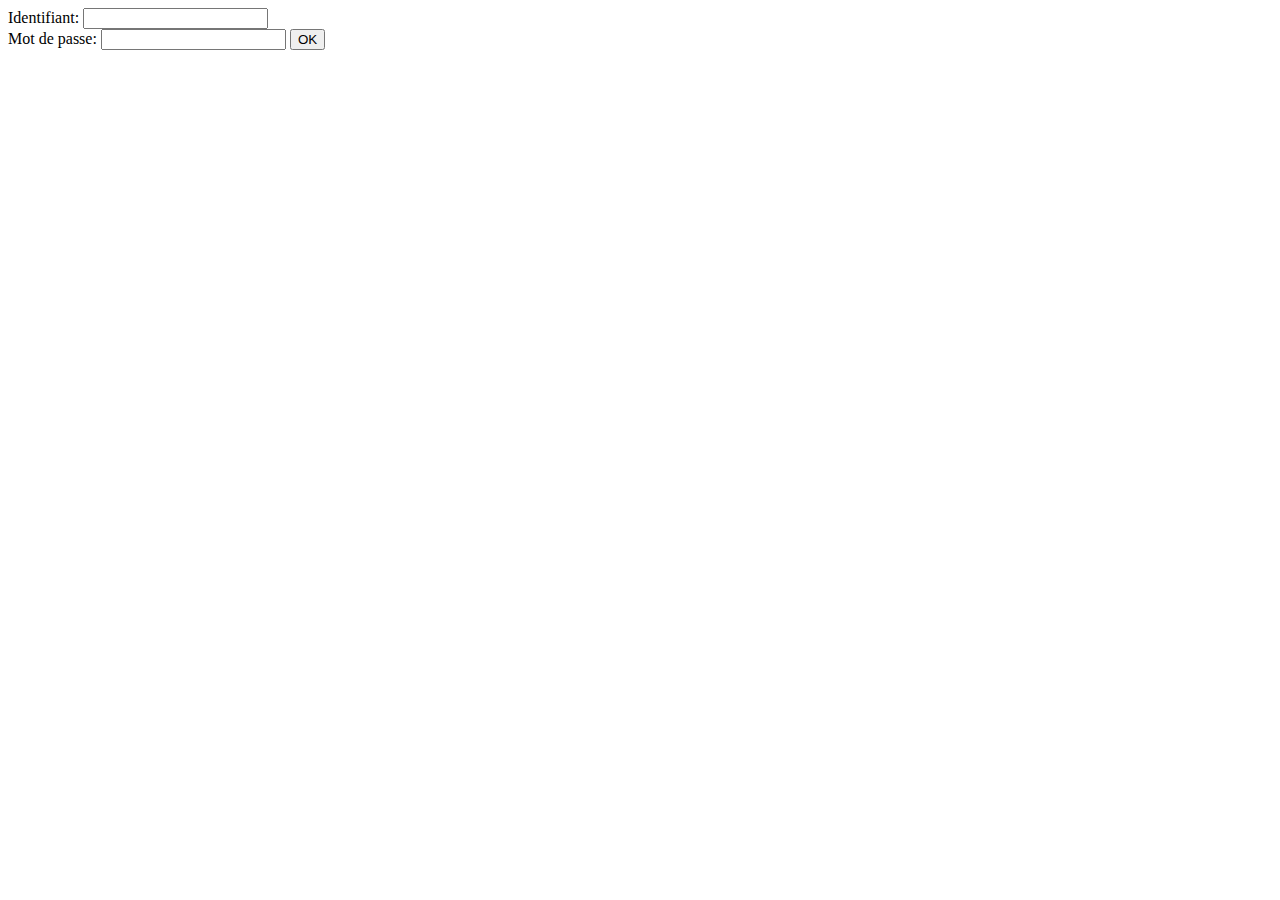
<file: j04/ex01/index.html>
<!DOCTYPE html>
<html>
	<head>
		<meta charset="utf-8"/>
		<title>Authentication</title>
	</head>
	<body>
		<form method="post" action="create.php">
			Identifiant: <input type="text" name="login"/>
			<br />
			Mot de passe: <input type="password" name="passwd"/>
			<input type="submit" name="submit" value="OK"/>
		</form>
	</body>
</html>
</file>
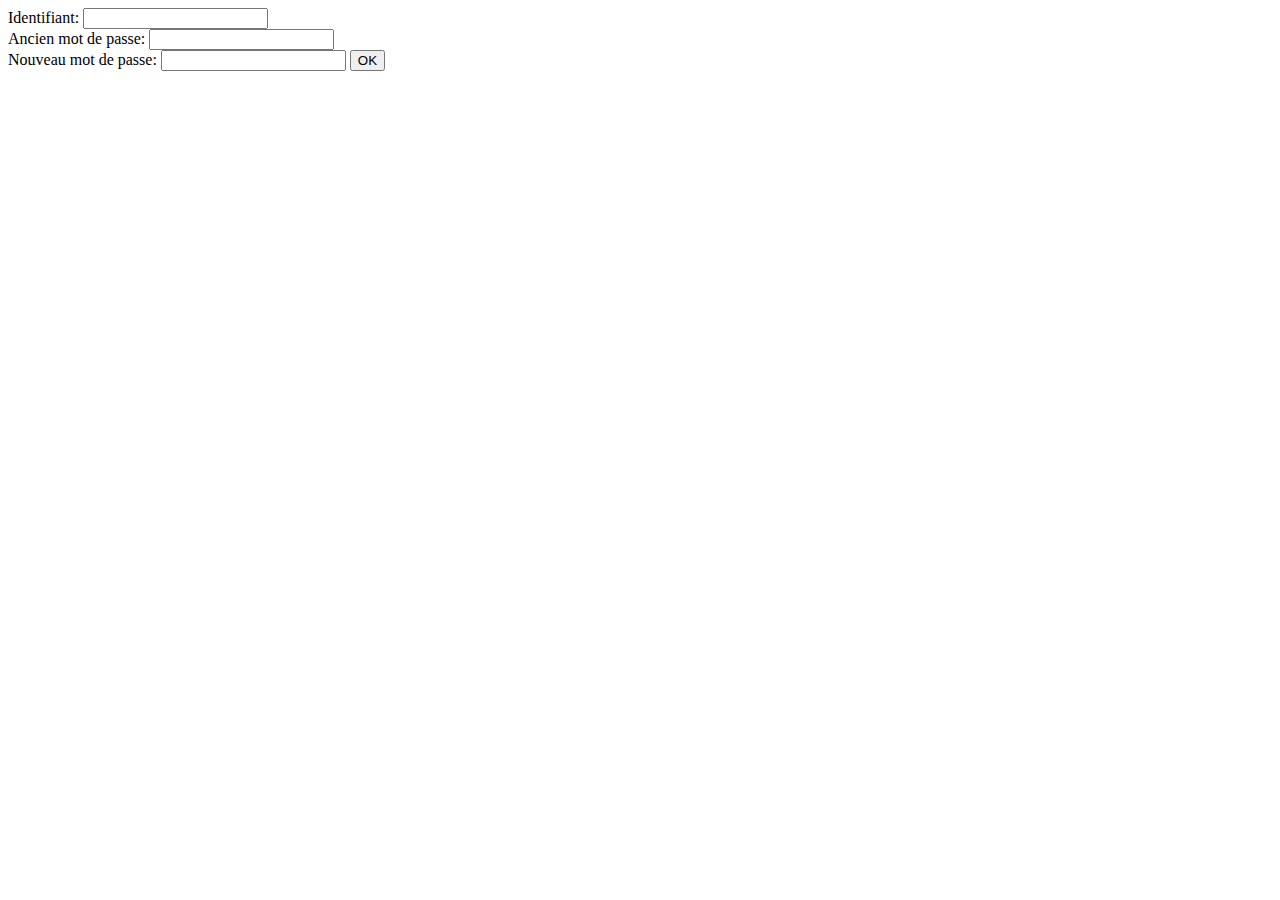
<file: j04/ex02/index.html>
<!DOCTYPE html>
<html>
	<head>
		<meta charset="utf-8"/>
		<title>Authentication</title>
	</head>
	<body>
		<form method="post" action="modif.php">
			Identifiant: <input type="text" name="login"/>
			<br />
			Ancien mot de passe: <input type="password" name="oldpw"/>
			<br />
			Nouveau mot de passe: <input type="password" name="newpw"/>
			<input type="submit" name="submit" value="OK"/>
		</form>
	</body>
</html>
</file>
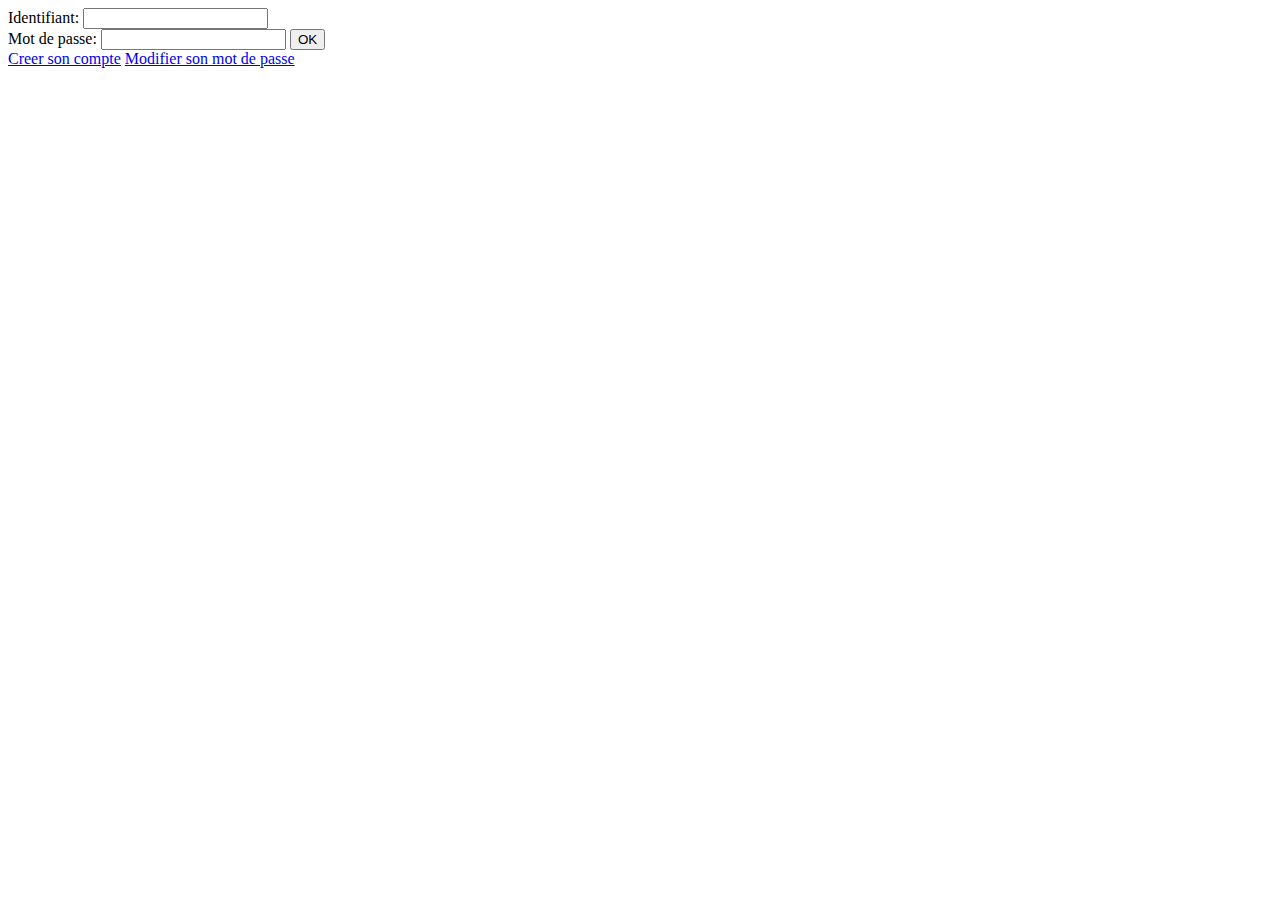
<file: j04/ex04/index.html>
<!DOCTYPE html>
<html>
    <head>
        <meta charset="UTF-8">
        <meta name="viewport" content="width=device-width, user-scalable=no, initial-scale=1.0, maximum-scale=1.0, minimum-scale=1.0">
        <meta http-equiv="X-UA-Compatible" content="ie=edge">
        <title>42chat</title>
    </head>
    <body>
        <form method="post" action="login.php">
            Identifiant: <input type="text" name="login"/>
            <br />
            Mot de passe: <input type="password" name="passwd"/>
            <input type="submit" name="submit" value="OK"/>
        </form>
        <a href="create.html">Creer son compte</a>
        <a href="modif.html">Modifier son mot de passe</a>
    </body>
</html>
</file>
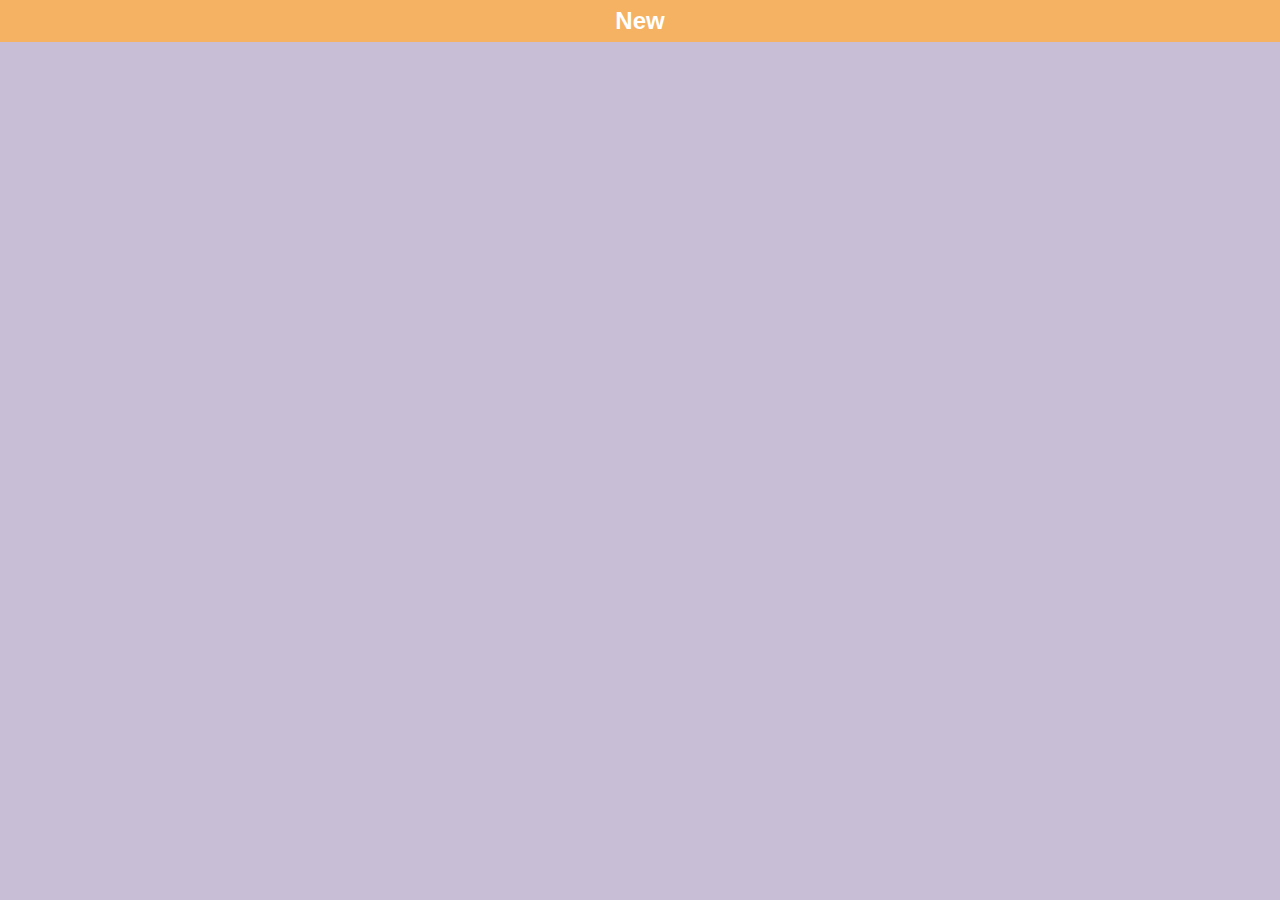
<file: j09/ex02/index.html>
<!doctype html>
<html lang="en">
    <head>
        <meta charset="UTF-8">
        <title>To do</title>

        <style>
            body {
                font-family: -apple-system, BlinkMacSystemFont, Arial, sans-serif;
                background: rgb(200, 191, 215);
                margin: 0;
            }

            button {
                padding: 7px;
                width: 100%;
                font-size: 24px;
                background: rgb(241, 152, 54);
                color: #fff;
                border: none;
                font-weight: 700;
            }

            button:focus, button:hover {
                background: rgb(244, 178, 98);
                outline: none;
            }

            #ft_list > div {
                background: rgb(235, 246, 255);
                padding: 14px;
                font-size: 16px;
                font-weight: 500;
                text-align: center;
            }
        </style>
    </head>
    <body>
        <button id="new">New</button>
        <div id="ft_list"></div>
        <script src="./todo.js"></script>
    </body>
</html>
</file>
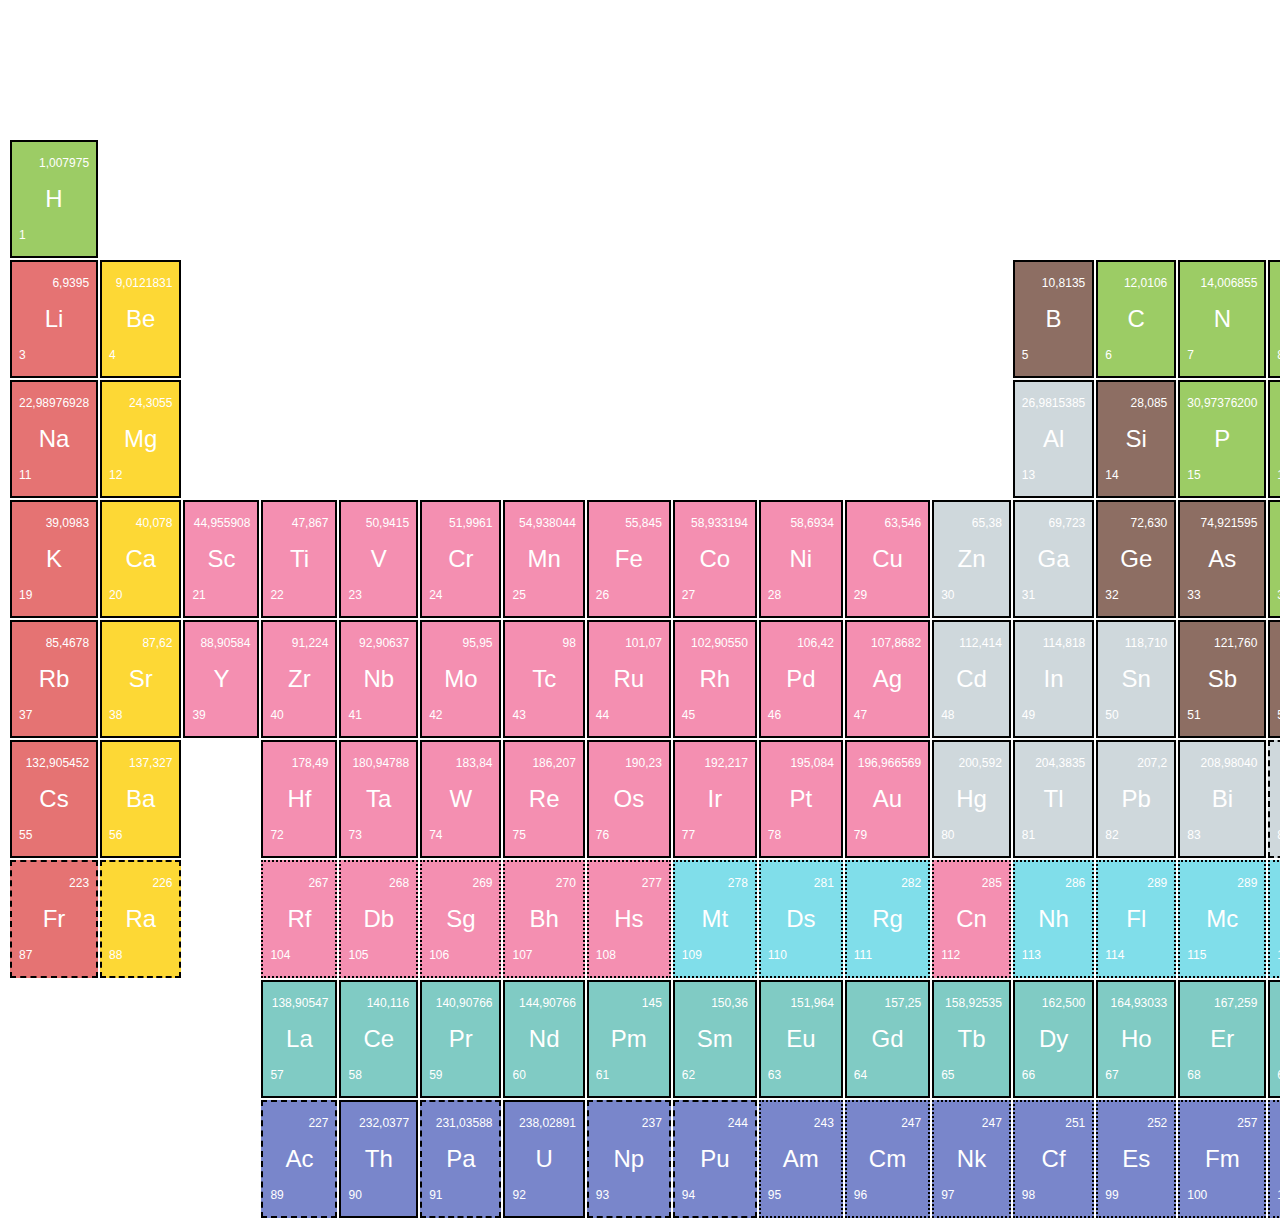
<file: j00/ex01/mendeleiev.html>
<!DOCTYPE html>
<html>
	<head>
		<meta charset="UTF-8"/>
		<meta name="viewport" content="width=device-width, initial-scale=1"/>
		<title>Tableau de Mendeleïev</title>
		<style>
			body {
				font-family: Arial, Helvetica, sans-serif;
			}

			.atom {
				height: 100px;
				width: 100px;
				margin-right: 5px;
				margin-bottom: 5px;
				padding: 7px;
				border: 2px solid #000;
				font-size: 12px;
			}

			.atom-desin {
				border-style: dashed;
			}

			.atom-synth {
				border-style: dotted;
			}

			.atom-none {
				border-color: #fff;
			}

			.atom-symbol {
				font-size: 24px;
				margin: 15px;
				display: flex;
				justify-content: center;
			}

			.atom-weight {
				display: flex;
				justify-content: flex-end;
			}

			.atom-green {
				background: #9ccc65;
				color: #fff;
			}

			.atom-blue {
				background: #64B5F6;
				color: #fff;
			}

			.atom-red {
				background: #e57373;
				color: #fff;
			}

			.atom-yellow {
				background: #fdd835;
				color: #fff;
			}

			.atom-brown {
				background: #8d6e63;
				color: #fff;
			}

			.atom-grey {
				background: #cfd8dc;
				color: #fff;
			}

			.atom-purple {
				background: #80deea;
				color: #fff;
			}

			.atom-teal {
				background: #80cbc4;
				color: #fff;
			}

			.atom-indigo {
				background: #7986cb;
				color: #fff;
			}

			.atom-rose {
				background: #f48fb1;
				color: #fff;
			}

			.banner {
				background: url(https://cdn.pixabay.com/photo/2017/01/18/10/43/banner-1989514_960_720.png);
				width: 100%;
				height: 100px;
				color: #fff;
				text-align: center;
				margin-bottom: 30px;
			}

			.banner h1 {
				margin-top: 0;
				padding-top: 30px;
			}
		</style>
	</head>
	<body>
		<div class="banner">
			<h1>Tableau périodique</h1>
		</div>
		<table style="width: 100%;">
			<tbody>
				<tr class="line">
					<td class="atom atom-green" contenteditable>
						<div class="atom-weight">1,007975</div>
						<div class="atom-symbol">H</div>
						<div class="atom-no">1</div>
					</td>
					<td class="atom atom-none"></td>
					<td class="atom atom-none"></td>
					<td class="atom atom-none"></td>
					<td class="atom atom-none"></td>
					<td class="atom atom-none"></td>
					<td class="atom atom-none"></td>
					<td class="atom atom-none"></td>
					<td class="atom atom-none"></td>
					<td class="atom atom-none"></td>
					<td class="atom atom-none"></td>
					<td class="atom atom-none"></td>
					<td class="atom atom-none"></td>
					<td class="atom atom-none"></td>
					<td class="atom atom-none"></td>
					<td class="atom atom-none"></td>
					<td class="atom atom-none"></td>
					<td class="atom atom-blue" contenteditable>
						<div class="atom-weight">4,002602</div>
						<div class="atom-symbol">He</div>
						<div class="atom-no">2</div>

					</td>
				</tr>
				<tr class="line">
					<td class="atom atom-red" contenteditable>
						<div class="atom-weight">6,9395</div>
<div class="atom-symbol">Li</div>
<div class="atom-no">3</div>

					</td>
					<td class="atom atom-yellow" contenteditable>
						<div class="atom-weight">9,0121831</div>
<div class="atom-symbol">Be</div>
<div class="atom-no">4</div>

					</td>
					<td class="atom atom-none"></td>
					<td class="atom atom-none"></td>
					<td class="atom atom-none"></td>
					<td class="atom atom-none"></td>
					<td class="atom atom-none"></td>
					<td class="atom atom-none"></td>
					<td class="atom atom-none"></td>
					<td class="atom atom-none"></td>
					<td class="atom atom-none"></td>
					<td class="atom atom-none"></td>
					<td class="atom atom-brown" contenteditable>
						<div class="atom-weight">10,8135</div>
<div class="atom-symbol">B</div>
<div class="atom-no">5</div>

					</td>
					<td class="atom atom-green" contenteditable>
						<div class="atom-weight">12,0106</div>
<div class="atom-symbol">C</div>
<div class="atom-no">6</div>

					</td>
					<td class="atom atom-green" contenteditable>
						<div class="atom-weight">14,006855</div>
<div class="atom-symbol">N</div>
<div class="atom-no">7</div>

					</td>
					<td class="atom atom-green" contenteditable>
						<div class="atom-weight">15,99940</div>
<div class="atom-symbol">O</div>
<div class="atom-no">8</div>

					</td>
					<td class="atom atom-yellow" contenteditable>
						<div class="atom-weight">18,99840316</div>
<div class="atom-symbol">F</div>
<div class="atom-no">9</div>

					</td>
					<td class="atom atom-blue" contenteditable>
						<div class="atom-weight">20,1797</div>
<div class="atom-symbol">Ne</div>
<div class="atom-no">10</div>

					</td>
				</tr>
				<tr class="line">
					<td class="atom atom-red" contenteditable>
						<div class="atom-weight">22,98976928</div>
<div class="atom-symbol">Na</div>
<div class="atom-no">11</div>

					</td>
					<td class="atom atom-yellow" contenteditable>
						<div class="atom-weight">24,3055</div>
<div class="atom-symbol">Mg</div>
<div class="atom-no">12</div>

					</td>
					<td class="atom atom-none"></td>
					<td class="atom atom-none"></td>
					<td class="atom atom-none"></td>
					<td class="atom atom-none"></td>
					<td class="atom atom-none"></td>
					<td class="atom atom-none"></td>
					<td class="atom atom-none"></td>
					<td class="atom atom-none"></td>
					<td class="atom atom-none"></td>
					<td class="atom atom-none"></td>
					<td class="atom atom-grey" contenteditable>
						<div class="atom-weight">26,9815385</div>
<div class="atom-symbol">Al</div>
<div class="atom-no">13</div>

					</td>
					<td class="atom atom-brown" contenteditable>
						<div class="atom-weight">28,085</div>
<div class="atom-symbol">Si</div>
<div class="atom-no">14</div>

					</td>
					<td class="atom atom-green" contenteditable>
						<div class="atom-weight">30,97376200</div>
<div class="atom-symbol">P</div>
<div class="atom-no">15</div>

					</td>
					<td class="atom atom-green" contenteditable>
						<div class="atom-weight">32,0675</div>
<div class="atom-symbol">S</div>
<div class="atom-no">16</div>

					</td>
					<td class="atom atom-yellow" contenteditable>
						<div class="atom-weight">35,4515</div>
<div class="atom-symbol">Cl</div>
<div class="atom-no">17</div>

					</td>
					<td class="atom atom-blue" contenteditable>
						<div class="atom-weight">39,948</div>
<div class="atom-symbol">Ar</div>
<div class="atom-no">18</div>

					</td>
				</tr>
				<tr class="line">
					<td class="atom atom-red" contenteditable>
						<div class="atom-weight">39,0983</div>
<div class="atom-symbol">K</div>
<div class="atom-no">19</div>

					</td>
					<td class="atom atom-yellow" contenteditable>
						<div class="atom-weight">40,078</div>
<div class="atom-symbol">Ca</div>
<div class="atom-no">20</div>

					</td>
					<td class="atom atom-rose" contenteditable>
						<div class="atom-weight">44,955908</div>
<div class="atom-symbol">Sc</div>
<div class="atom-no">21</div>

					</td>
					<td class="atom atom-rose" contenteditable>
						<div class="atom-weight">47,867</div>
<div class="atom-symbol">Ti</div>
<div class="atom-no">22</div>

					</td>
					<td class="atom atom-rose" contenteditable>
						<div class="atom-weight">50,9415</div>
<div class="atom-symbol">V</div>
<div class="atom-no">23</div>

					</td>
					<td class="atom atom-rose" contenteditable>
						<div class="atom-weight">51,9961</div>
<div class="atom-symbol">Cr</div>
<div class="atom-no">24</div>

					</td>
					<td class="atom atom-rose" contenteditable>
						<div class="atom-weight">54,938044</div>
<div class="atom-symbol">Mn</div>
<div class="atom-no">25</div>

					</td>
					<td class="atom atom-rose" contenteditable>
						<div class="atom-weight">55,845</div>
<div class="atom-symbol">Fe</div>
<div class="atom-no">26</div>

					</td>
					<td class="atom atom-rose" contenteditable>
						<div class="atom-weight">58,933194</div>
<div class="atom-symbol">Co</div>
<div class="atom-no">27</div>

					</td>
					<td class="atom atom-rose" contenteditable>
						<div class="atom-weight">58,6934</div>
<div class="atom-symbol">Ni</div>
<div class="atom-no">28</div>

					</td>
					<td class="atom atom-rose" contenteditable>
						<div class="atom-weight">63,546</div>
<div class="atom-symbol">Cu</div>
<div class="atom-no">29</div>

					</td>
					<td class="atom atom-grey" contenteditable>
						<div class="atom-weight">65,38</div>
<div class="atom-symbol">Zn</div>
<div class="atom-no">30</div>

					</td>
					<td class="atom atom-grey" contenteditable>
						<div class="atom-weight">69,723</div>
<div class="atom-symbol">Ga</div>
<div class="atom-no">31</div>

					</td>
					<td class="atom atom-brown" contenteditable>
						<div class="atom-weight">72,630</div>
<div class="atom-symbol">Ge</div>
<div class="atom-no">32</div>

					</td>
					<td class="atom atom-brown" contenteditable>
						<div class="atom-weight">74,921595</div>
<div class="atom-symbol">As</div>
<div class="atom-no">33</div>

					</td>
					<td class="atom atom-green" contenteditable>
						<div class="atom-weight">78,971</div>
<div class="atom-symbol">Se</div>
<div class="atom-no">34</div>

					</td>
					<td class="atom atom-yellow" contenteditable>
						<div class="atom-weight">79,904</div>
<div class="atom-symbol">Br</div>
<div class="atom-no">35</div>

					</td>
					<td class="atom atom-blue" contenteditable>
						<div class="atom-weight">83,798</div>
<div class="atom-symbol">Kr</div>
<div class="atom-no">36</div>

					</td>
				</tr>
				<tr class="line">
					<td class="atom atom-red" contenteditable>
						<div class="atom-weight">85,4678</div>
<div class="atom-symbol">Rb</div>
<div class="atom-no">37</div>

					</td>
					<td class="atom atom-yellow" contenteditable>
						<div class="atom-weight">87,62</div>
<div class="atom-symbol">Sr</div>
<div class="atom-no">38</div>

					</td>
					<td class="atom atom-rose" contenteditable>
						<div class="atom-weight">88,90584</div>
<div class="atom-symbol">Y</div>
<div class="atom-no">39</div>

					</td>
					<td class="atom atom-rose" contenteditable>
						<div class="atom-weight">91,224</div>
<div class="atom-symbol">Zr</div>
<div class="atom-no">40</div>

					</td>
					<td class="atom atom-rose" contenteditable>
						<div class="atom-weight">92,90637</div>
<div class="atom-symbol">Nb</div>
<div class="atom-no">41</div>

					</td>
					<td class="atom atom-rose" contenteditable>
						<div class="atom-weight">95,95</div>
<div class="atom-symbol">Mo</div>
<div class="atom-no">42</div>

					</td>
					<td class="atom atom-rose" contenteditable>
						<div class="atom-weight">98</div>
<div class="atom-symbol">Tc</div>
<div class="atom-no">43</div>

					</td>
					<td class="atom atom-rose" contenteditable>
						<div class="atom-weight">101,07</div>
<div class="atom-symbol">Ru</div>
<div class="atom-no">44</div>

					</td>
					<td class="atom atom-rose" contenteditable>
						<div class="atom-weight">102,90550</div>
<div class="atom-symbol">Rh</div>
<div class="atom-no">45</div>

					</td>
					<td class="atom atom-rose" contenteditable>
						<div class="atom-weight">106,42</div>
<div class="atom-symbol">Pd</div>
<div class="atom-no">46</div>

					</td>
					<td class="atom atom-rose" contenteditable>
						<div class="atom-weight">107,8682</div>
<div class="atom-symbol">Ag</div>
<div class="atom-no">47</div>

					</td>
					<td class="atom atom-grey" contenteditable>
						<div class="atom-weight">112,414</div>
<div class="atom-symbol">Cd</div>
<div class="atom-no">48</div>

					</td>
					<td class="atom atom-grey" contenteditable>
						<div class="atom-weight">114,818</div>
<div class="atom-symbol">In</div>
<div class="atom-no">49</div>

					</td>
					<td class="atom atom-grey" contenteditable>
						<div class="atom-weight">118,710</div>
<div class="atom-symbol">Sn</div>
<div class="atom-no">50</div>

					</td>
					<td class="atom atom-brown" contenteditable>
						<div class="atom-weight">121,760</div>
<div class="atom-symbol">Sb</div>
<div class="atom-no">51</div>

					</td>
					<td class="atom atom-brown" contenteditable>
						<div class="atom-weight">127,60</div>
<div class="atom-symbol">Te</div>
<div class="atom-no">52</div>

					</td>
					<td class="atom atom-yellow" contenteditable>
						<div class="atom-weight">126,90447</div>
<div class="atom-symbol">I</div>
<div class="atom-no">53</div>

					</td>
					<td class="atom atom-blue" contenteditable>
						<div class="atom-weight">131,293</div>
<div class="atom-symbol">Xe</div>
<div class="atom-no">54</div>

					</td>
				</tr>
				<tr class="line">
					<td class="atom atom-red" contenteditable>
						<div class="atom-weight">132,905452</div>
<div class="atom-symbol">Cs</div>
<div class="atom-no">55</div>

					</td>
					<td class="atom atom-yellow" contenteditable>
						<div class="atom-weight">137,327</div>
<div class="atom-symbol">Ba</div>
<div class="atom-no">56</div>

					</td>
					<td class="atom atom-none"></td>
					<td class="atom atom-rose" contenteditable>
						<div class="atom-weight">178,49</div>
<div class="atom-symbol">Hf</div>
<div class="atom-no">72</div>

					</td>
					<td class="atom atom-rose" contenteditable>
						<div class="atom-weight">180,94788</div>
<div class="atom-symbol">Ta</div>
<div class="atom-no">73</div>

					</td>
					<td class="atom atom-rose" contenteditable>
						<div class="atom-weight">183,84</div>
<div class="atom-symbol">W</div>
<div class="atom-no">74</div>

					</td>
					<td class="atom atom-rose" contenteditable>
						<div class="atom-weight">186,207</div>
<div class="atom-symbol">Re</div>
<div class="atom-no">75</div>

					</td>
					<td class="atom atom-rose" contenteditable>
						<div class="atom-weight">190,23</div>
<div class="atom-symbol">Os</div>
<div class="atom-no">76</div>

					</td>
					<td class="atom atom-rose" contenteditable>
						<div class="atom-weight">192,217</div>
<div class="atom-symbol">Ir</div>
<div class="atom-no">77</div>

					</td>
					<td class="atom atom-rose" contenteditable>
						<div class="atom-weight">195,084</div>
<div class="atom-symbol">Pt</div>
<div class="atom-no">78</div>

					</td>
					<td class="atom atom-rose" contenteditable>
						<div class="atom-weight">196,966569</div>
<div class="atom-symbol">Au</div>
<div class="atom-no">79</div>

					</td>
					<td class="atom atom-grey" contenteditable>
						<div class="atom-weight">200,592</div>
<div class="atom-symbol">Hg</div>
<div class="atom-no">80</div>

					</td>
					<td class="atom atom-grey" contenteditable>
						<div class="atom-weight">204,3835</div>
<div class="atom-symbol">Tl</div>
<div class="atom-no">81</div>

					</td>
					<td class="atom atom-grey" contenteditable>
						<div class="atom-weight">207,2</div>
<div class="atom-symbol">Pb</div>
<div class="atom-no">82</div>

					</td>
					<td class="atom atom-grey" contenteditable>
						<div class="atom-weight">208,98040</div>
<div class="atom-symbol">Bi</div>
<div class="atom-no">83</div>

					</td>
					<td class="atom atom-grey atom-desin" contenteditable>
						<div class="atom-weight">209</div>
<div class="atom-symbol">Po</div>
<div class="atom-no">84</div>

					</td>
					<td class="atom atom-brown atom-desin" contenteditable>
						<div class="atom-weight">210</div>
<div class="atom-symbol">At</div>
<div class="atom-no">85</div>

					</td>
					<td class="atom atom-blue atom-desin" contenteditable>
						<div class="atom-weight">222</div>
<div class="atom-symbol">Rn</div>
<div class="atom-no">86</div>

					</td>
				</tr>
				<tr class="line">
					<td class="atom atom-red atom-desin" contenteditable>
						<div class="atom-weight">223</div>
<div class="atom-symbol">Fr</div>
<div class="atom-no">87</div>

					</td>
					<td class="atom atom-yellow atom-desin" contenteditable>
						<div class="atom-weight">226</div>
<div class="atom-symbol">Ra</div>
<div class="atom-no">88</div>

					</td>
					<td class="atom atom-none"></td>
					<td class="atom atom-rose atom-synth" contenteditable>
						<div class="atom-weight">267</div>
<div class="atom-symbol">Rf</div>
<div class="atom-no">104</div>

					</td>
					<td class="atom atom-rose atom-synth" contenteditable>
						<div class="atom-weight">268</div>
<div class="atom-symbol">Db</div>
<div class="atom-no">105</div>

					</td>
					<td class="atom atom-rose atom-synth" contenteditable>
						<div class="atom-weight">269</div>
<div class="atom-symbol">Sg</div>
<div class="atom-no">106</div>

					</td>
					<td class="atom atom-rose atom-synth" contenteditable>
						<div class="atom-weight">270</div>
<div class="atom-symbol">Bh</div>
<div class="atom-no">107</div>

					</td>
					<td class="atom atom-rose atom-synth" contenteditable>
						<div class="atom-weight">277</div>
<div class="atom-symbol">Hs</div>
<div class="atom-no">108</div>

					</td>
					<td class="atom atom-purple atom-synth" contenteditable>
						<div class="atom-weight">278</div>
<div class="atom-symbol">Mt</div>
<div class="atom-no">109</div>

					</td>
					<td class="atom atom-purple atom-synth" contenteditable>
						<div class="atom-weight">281</div>
<div class="atom-symbol">Ds</div>
<div class="atom-no">110</div>

					</td>
					<td class="atom atom-purple atom-synth" contenteditable>
						<div class="atom-weight">282</div>
<div class="atom-symbol">Rg</div>
<div class="atom-no">111</div>

					</td>
					<td class="atom atom-rose atom-synth" contenteditable>
						<div class="atom-weight">285</div>
<div class="atom-symbol">Cn</div>
<div class="atom-no">112</div>

					</td>
					<td class="atom atom-purple atom-synth" contenteditable>
						<div class="atom-weight">286</div>
<div class="atom-symbol">Nh</div>
<div class="atom-no">113</div>

					</td>
					<td class="atom atom-purple atom-synth" contenteditable>
						<div class="atom-weight">289</div>
<div class="atom-symbol">Fl</div>
<div class="atom-no">114</div>

					</td>
					<td class="atom atom-purple atom-synth" contenteditable>
						<div class="atom-weight">289</div>
<div class="atom-symbol">Mc</div>
<div class="atom-no">115</div>

					</td>
					<td class="atom atom-purple atom-synth" contenteditable>
						<div class="atom-weight">293</div>
<div class="atom-symbol">Lv</div>
<div class="atom-no">116</div>

					</td>
					<td class="atom atom-purple atom-synth" contenteditable>
						<div class="atom-weight">294</div>
<div class="atom-symbol">Ts</div>
<div class="atom-no">117</div>

					</td>
					<td class="atom atom-purple atom-synth" contenteditable>
						<div class="atom-weight">294</div>
<div class="atom-symbol">Og</div>
<div class="atom-no">118</div>

					</td>
				</tr>
				<tr class="line" style="margin-top: 40px">
					<td class="atom atom-none"></td>
					<td class="atom atom-none"></td>
					<td class="atom atom-none"></td>
					<td class="atom atom-teal" contenteditable>
						<div class="atom-weight">138,90547</div>
<div class="atom-symbol">La</div>
<div class="atom-no">57</div>

					</td>
					<td class="atom atom-teal" contenteditable>
						<div class="atom-weight">140,116</div>
<div class="atom-symbol">Ce</div>
<div class="atom-no">58</div>

					</td>
					<td class="atom atom-teal" contenteditable>
						<div class="atom-weight">140,90766</div>
<div class="atom-symbol">Pr</div>
<div class="atom-no">59</div>

					</td>
					<td class="atom atom-teal" contenteditable>
						<div class="atom-weight">144,90766</div>
<div class="atom-symbol">Nd</div>
<div class="atom-no">60</div>

					</td>
					<td class="atom atom-teal" contenteditable>
						<div class="atom-weight">145</div>
<div class="atom-symbol">Pm</div>
<div class="atom-no">61</div>

					</td>
					<td class="atom atom-teal" contenteditable>
						<div class="atom-weight">150,36</div>
<div class="atom-symbol">Sm</div>
<div class="atom-no">62</div>

					</td>
					<td class="atom atom-teal" contenteditable>
						<div class="atom-weight">151,964</div>
<div class="atom-symbol">Eu</div>
<div class="atom-no">63</div>

					</td>
					<td class="atom atom-teal" contenteditable>
						<div class="atom-weight">157,25</div>
<div class="atom-symbol">Gd</div>
<div class="atom-no">64</div>

					</td>
					<td class="atom atom-teal" contenteditable>
						<div class="atom-weight">158,92535</div>
<div class="atom-symbol">Tb</div>
<div class="atom-no">65</div>

					</td>
					<td class="atom atom-teal" contenteditable>
						<div class="atom-weight">162,500</div>
<div class="atom-symbol">Dy</div>
<div class="atom-no">66</div>

					</td>
					<td class="atom atom-teal" contenteditable>
						<div class="atom-weight">164,93033</div>
<div class="atom-symbol">Ho</div>
<div class="atom-no">67</div>

					</td>
					<td class="atom atom-teal" contenteditable>
						<div class="atom-weight">167,259</div>
<div class="atom-symbol">Er</div>
<div class="atom-no">68</div>

					</td>
					<td class="atom atom-teal" contenteditable>
						<div class="atom-weight">168,93422</div>
<div class="atom-symbol">Tm</div>
<div class="atom-no">69</div>

					</td>
					<td class="atom atom-teal" contenteditable>
						<div class="atom-weight">173,045</div>
<div class="atom-symbol">Yb</div>
<div class="atom-no">70</div>

					</td>
					<td class="atom atom-teal" contenteditable>
						<div class="atom-weight">174,9668</div>
<div class="atom-symbol">Lu</div>
<div class="atom-no">71</div>

					</td>
				</tr>
				<tr class="line">
					<td class="atom atom-none"></td>
					<td class="atom atom-none"></td>
					<td class="atom atom-none"></td>
					<td class="atom atom-indigo atom-desin" contenteditable>
						<div class="atom-weight">227</div>
<div class="atom-symbol">Ac</div>
<div class="atom-no">89</div>

					</td>
					<td class="atom atom-indigo" contenteditable>
						<div class="atom-weight">232,0377</div>
<div class="atom-symbol">Th</div>
<div class="atom-no">90</div>

					</td>
					<td class="atom atom-indigo atom-desin" contenteditable>
						<div class="atom-weight">231,03588</div>
<div class="atom-symbol">Pa</div>
<div class="atom-no">91</div>

					</td>
					<td class="atom atom-indigo" contenteditable>
						<div class="atom-weight">238,02891</div>
<div class="atom-symbol">U</div>
<div class="atom-no">92</div>

					</td>
					<td class="atom atom-indigo atom-desin" contenteditable>
						<div class="atom-weight">237</div>
<div class="atom-symbol">Np</div>
<div class="atom-no">93</div>

					</td>
					<td class="atom atom-indigo atom-desin" contenteditable>
						<div class="atom-weight">244</div>
<div class="atom-symbol">Pu</div>
<div class="atom-no">94</div>

					</td>
					<td class="atom atom-indigo atom-synth" contenteditable>
						<div class="atom-weight">243</div>
<div class="atom-symbol">Am</div>
<div class="atom-no">95</div>

					</td>
					<td class="atom atom-indigo atom-synth" contenteditable>
						<div class="atom-weight">247</div>
<div class="atom-symbol">Cm</div>
<div class="atom-no">96</div>

					</td>
					<td class="atom atom-indigo atom-synth" contenteditable>
						<div class="atom-weight">247</div>
<div class="atom-symbol">Nk</div>
<div class="atom-no">97</div>

					</td>
					<td class="atom atom-indigo atom-synth" contenteditable>
						<div class="atom-weight">251</div>
<div class="atom-symbol">Cf</div>
<div class="atom-no">98</div>

					</td>
					<td class="atom atom-indigo atom-synth" contenteditable>
						<div class="atom-weight">252</div>
<div class="atom-symbol">Es</div>
<div class="atom-no">99</div>

					</td>
					<td class="atom atom-indigo atom-synth" contenteditable>
						<div class="atom-weight">257</div>
<div class="atom-symbol">Fm</div>
<div class="atom-no">100</div>

					</td>
					<td class="atom atom-indigo atom-synth" contenteditable>
						<div class="atom-weight">258</div>
<div class="atom-symbol">Md</div>
<div class="atom-no">101</div>

					</td>
					<td class="atom atom-indigo atom-synth" contenteditable>
						<div class="atom-weight">259</div>
<div class="atom-symbol">No</div>
<div class="atom-no">102</div>

					</td>
					<td class="atom atom-indigo atom-synth" contenteditable>
						<div class="atom-weight">266</div>
<div class="atom-symbol">Lr</div>
<div class="atom-no">103</div>

					</td>
				</tr>
			</tbody>
		</table>
	</body>
</html>
</file>
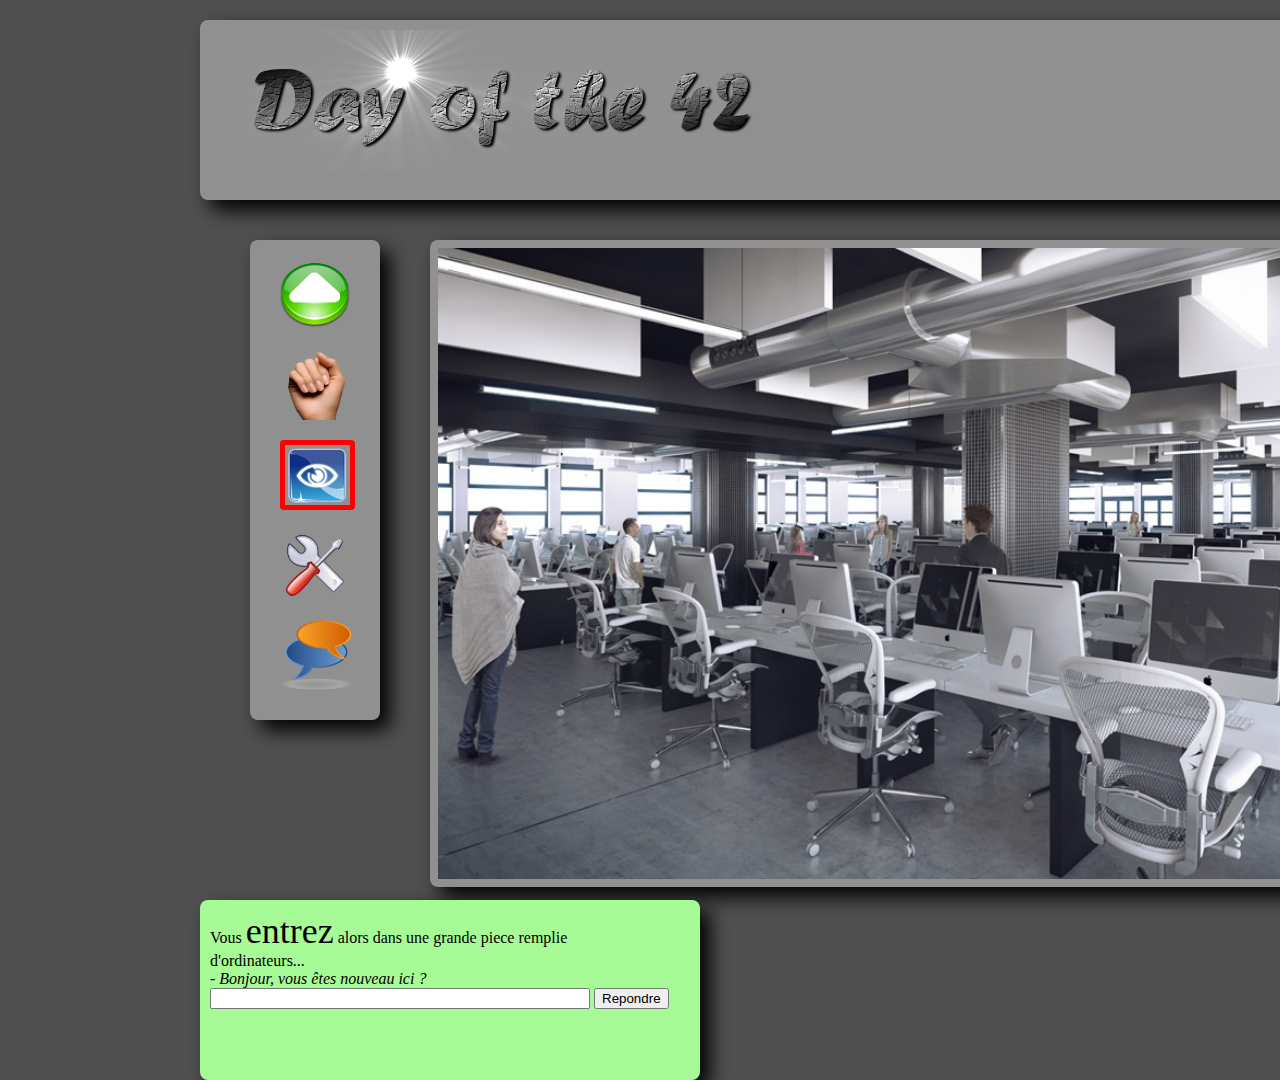
<file: j00/ex02/doft.html>
<!DOCTYPE html>
<html>
	<head>
		<meta charset="utf-8"/>
		<title>Day of the 42</title>
		<link rel="stylesheet" href="doft.css"/>
	</head>
	<body>
		<header>
			<img src="resources/day_of_the_42.png" alt="Logo" style="margin-top: 10px; margin-left: 30px; height: 140px;"/>
			<div class="right">
				<img src="resources/loupe.png" alt="Loupe" style="margin-top: 60px;"/>
				<div style="float: right; padding-right: 10px;">
					<a href="http://www.disney.com" title="Recommencer au début">
						<img src="resources/reload.png" alt="Recommencer au début" style="height:30px;display: flex; flex-direction: column; margin-top: 10px"/>
					</a>
					<a href="http://www.relaischateaux.com" title="Déconnecter">
						<img src="resources/close.gif" alt="Déconnecter" style="height:30px;display: flex; flex-direction: column; margin-top: 100px;"/>
					</a>
				</div>
			</div>
		</header>
		<div id="main">
			<article>
				<img src="resources/cluster.jpg" alt="Cluster" style="width: 100%" height="100%" usemap="#image-map"/>
				<map name="image-map">
					<area alt="Sérieux, si vous n’y avez jamais joué, prenez-vous une demi-journée après la piscine, c’est obligatoire. D’autant plus que la version remasterisée vient de sortir." title="Sérieux, si vous n’y avez jamais joué, prenez-vous une demi-journée après la piscine, c’est obligatoire. D’autant plus que la version remasterisée vient de sortir." href="http://ikea.com" coords="309,315,502,568" shape="rect">
					<area alt="Apple" title="Apple" href="http://apple.com" coords="804,313,1011,475" shape="rect">
				</map>
			</article>
			<nav>
				<a title="Avancer">
					<img src="resources/arrow.png" alt="Avancer"/>
				</a>
				<a title="Prendre">
					<img src="resources/main.png" alt="Prendre"/>
				</a>
				<a title="Regarder">
					<img src="resources/oeil.png" alt="Regarder" style="border: red 5px solid; border-radius: 4px"/>
				</a>
				<a title="Utiliser">
					<img src="resources/outil.png" alt="Utiliser"/>
				</a>
				<a title="Parler">
					<img src="resources/chat-icon.png" alt="Parler"/>
				</a>
			</nav>
			<aside>
				<a>
					<img src="resources/book.png" alt="Book" style="margin-left: 10px;"/>
				</a>
				<a>
					<img src="resources/towel.png" alt="Towel" style="margin-left: -10px;"/>
				</a>
				<a>
					<img src="resources/brick.jpg" alt="Brick"/>
				</a>
			</aside>
		</div>
		<div class="box">
			<p style="margin: 0;">Vous <span style="font-size: 36px">entrez</span> alors dans une grande piece remplie</p>
			<p style="margin: 0;">d'ordinateurs...</p>
			<p style="margin: 0;"><i>- Bonjour, vous êtes nouveau ici ?</i></p>
			<form>
				<input type="text" style="width: 380px"/>
				<input type="submit" value="Repondre"/>
			</form>
		</div>
	</body>
</html>
</file>
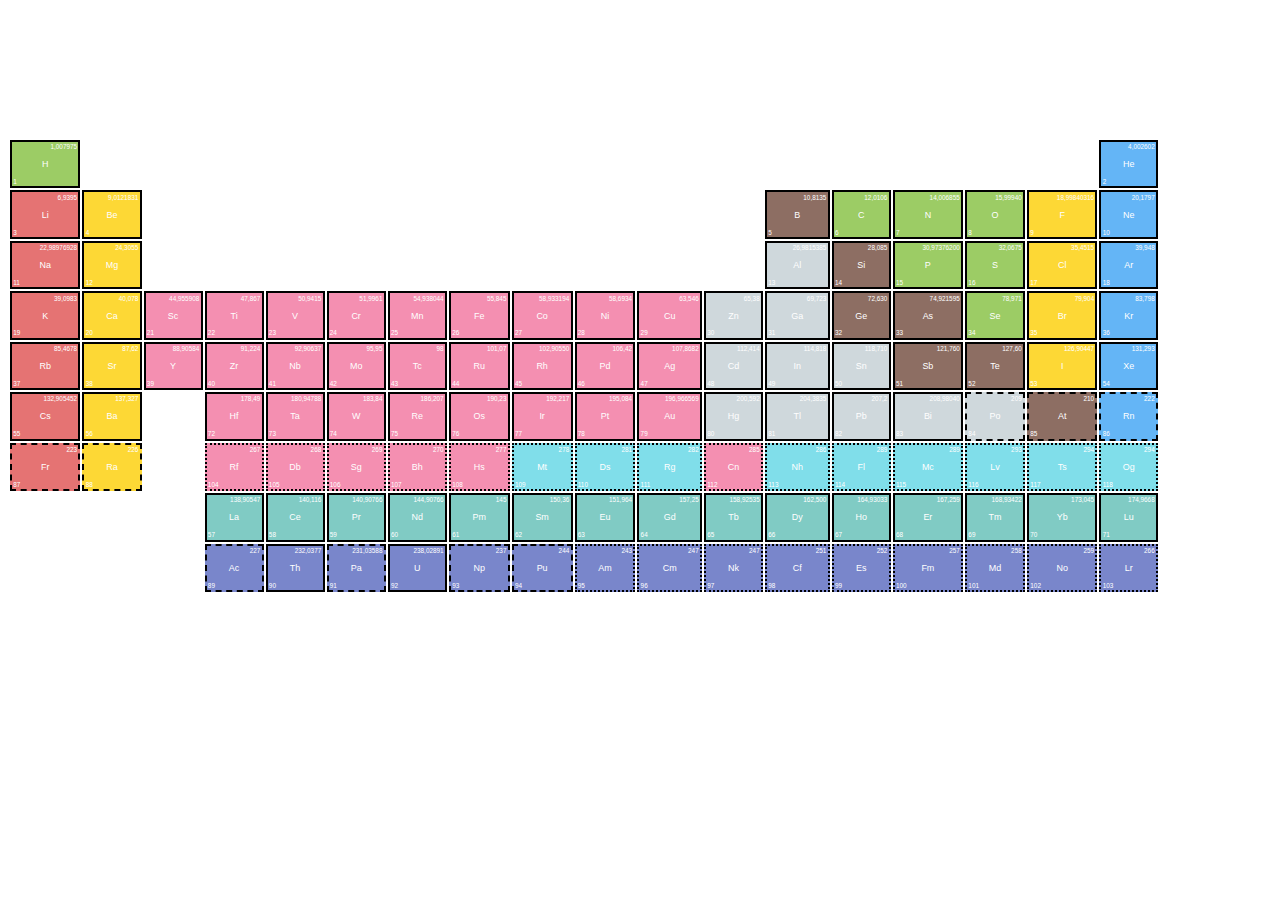
<file: j00/ex03/responsive.html>
<!DOCTYPE html>
<html>
	<head>
		<meta charset="UTF-8"/>
		<meta name="viewport" content="width=device-width, initial-scale=1"/>
		<title>Tableau de Mendeleïev</title>
		<link rel="stylesheet" href="responsive.css"/>
	</head>
	<body>
		<div class="banner">
			<h1>Tableau périodique</h1>
		</div>
		<table style="width: 90vw;max-width: 90vw;overflow-y: scroll;overflow-x: scroll;min-width: 90vw;">
			<tbody>
				<tr class="line">
					<td class="atom atom-green" contenteditable>
						<div class="atom-weight">1,007975</div>
						<div class="atom-symbol">H</div>
						<div class="atom-no">1</div>
					</td>
					<td class="atom atom-none"></td>
					<td class="atom atom-none"></td>
					<td class="atom atom-none"></td>
					<td class="atom atom-none"></td>
					<td class="atom atom-none"></td>
					<td class="atom atom-none"></td>
					<td class="atom atom-none"></td>
					<td class="atom atom-none"></td>
					<td class="atom atom-none"></td>
					<td class="atom atom-none"></td>
					<td class="atom atom-none"></td>
					<td class="atom atom-none"></td>
					<td class="atom atom-none"></td>
					<td class="atom atom-none"></td>
					<td class="atom atom-none"></td>
					<td class="atom atom-none"></td>
					<td class="atom atom-blue" contenteditable>
						<div class="atom-weight">4,002602</div>
						<div class="atom-symbol">He</div>
						<div class="atom-no">2</div>

					</td>
				</tr>
				<tr class="line">
					<td class="atom atom-red" contenteditable>
						<div class="atom-weight">6,9395</div>
<div class="atom-symbol">Li</div>
<div class="atom-no">3</div>

					</td>
					<td class="atom atom-yellow" contenteditable>
						<div class="atom-weight">9,0121831</div>
<div class="atom-symbol">Be</div>
<div class="atom-no">4</div>

					</td>
					<td class="atom atom-none"></td>
					<td class="atom atom-none"></td>
					<td class="atom atom-none"></td>
					<td class="atom atom-none"></td>
					<td class="atom atom-none"></td>
					<td class="atom atom-none"></td>
					<td class="atom atom-none"></td>
					<td class="atom atom-none"></td>
					<td class="atom atom-none"></td>
					<td class="atom atom-none"></td>
					<td class="atom atom-brown" contenteditable>
						<div class="atom-weight">10,8135</div>
<div class="atom-symbol">B</div>
<div class="atom-no">5</div>

					</td>
					<td class="atom atom-green" contenteditable>
						<div class="atom-weight">12,0106</div>
<div class="atom-symbol">C</div>
<div class="atom-no">6</div>

					</td>
					<td class="atom atom-green" contenteditable>
						<div class="atom-weight">14,006855</div>
<div class="atom-symbol">N</div>
<div class="atom-no">7</div>

					</td>
					<td class="atom atom-green" contenteditable>
						<div class="atom-weight">15,99940</div>
<div class="atom-symbol">O</div>
<div class="atom-no">8</div>

					</td>
					<td class="atom atom-yellow" contenteditable>
						<div class="atom-weight">18,99840316</div>
<div class="atom-symbol">F</div>
<div class="atom-no">9</div>

					</td>
					<td class="atom atom-blue" contenteditable>
						<div class="atom-weight">20,1797</div>
<div class="atom-symbol">Ne</div>
<div class="atom-no">10</div>

					</td>
				</tr>
				<tr class="line">
					<td class="atom atom-red" contenteditable>
						<div class="atom-weight">22,98976928</div>
<div class="atom-symbol">Na</div>
<div class="atom-no">11</div>

					</td>
					<td class="atom atom-yellow" contenteditable>
						<div class="atom-weight">24,3055</div>
<div class="atom-symbol">Mg</div>
<div class="atom-no">12</div>

					</td>
					<td class="atom atom-none"></td>
					<td class="atom atom-none"></td>
					<td class="atom atom-none"></td>
					<td class="atom atom-none"></td>
					<td class="atom atom-none"></td>
					<td class="atom atom-none"></td>
					<td class="atom atom-none"></td>
					<td class="atom atom-none"></td>
					<td class="atom atom-none"></td>
					<td class="atom atom-none"></td>
					<td class="atom atom-grey" contenteditable>
						<div class="atom-weight">26,9815385</div>
<div class="atom-symbol">Al</div>
<div class="atom-no">13</div>

					</td>
					<td class="atom atom-brown" contenteditable>
						<div class="atom-weight">28,085</div>
<div class="atom-symbol">Si</div>
<div class="atom-no">14</div>

					</td>
					<td class="atom atom-green" contenteditable>
						<div class="atom-weight">30,97376200</div>
<div class="atom-symbol">P</div>
<div class="atom-no">15</div>

					</td>
					<td class="atom atom-green" contenteditable>
						<div class="atom-weight">32,0675</div>
<div class="atom-symbol">S</div>
<div class="atom-no">16</div>

					</td>
					<td class="atom atom-yellow" contenteditable>
						<div class="atom-weight">35,4515</div>
<div class="atom-symbol">Cl</div>
<div class="atom-no">17</div>

					</td>
					<td class="atom atom-blue" contenteditable>
						<div class="atom-weight">39,948</div>
<div class="atom-symbol">Ar</div>
<div class="atom-no">18</div>

					</td>
				</tr>
				<tr class="line">
					<td class="atom atom-red" contenteditable>
						<div class="atom-weight">39,0983</div>
<div class="atom-symbol">K</div>
<div class="atom-no">19</div>

					</td>
					<td class="atom atom-yellow" contenteditable>
						<div class="atom-weight">40,078</div>
<div class="atom-symbol">Ca</div>
<div class="atom-no">20</div>

					</td>
					<td class="atom atom-rose" contenteditable>
						<div class="atom-weight">44,955908</div>
<div class="atom-symbol">Sc</div>
<div class="atom-no">21</div>

					</td>
					<td class="atom atom-rose" contenteditable>
						<div class="atom-weight">47,867</div>
<div class="atom-symbol">Ti</div>
<div class="atom-no">22</div>

					</td>
					<td class="atom atom-rose" contenteditable>
						<div class="atom-weight">50,9415</div>
<div class="atom-symbol">V</div>
<div class="atom-no">23</div>

					</td>
					<td class="atom atom-rose" contenteditable>
						<div class="atom-weight">51,9961</div>
<div class="atom-symbol">Cr</div>
<div class="atom-no">24</div>

					</td>
					<td class="atom atom-rose" contenteditable>
						<div class="atom-weight">54,938044</div>
<div class="atom-symbol">Mn</div>
<div class="atom-no">25</div>

					</td>
					<td class="atom atom-rose" contenteditable>
						<div class="atom-weight">55,845</div>
<div class="atom-symbol">Fe</div>
<div class="atom-no">26</div>

					</td>
					<td class="atom atom-rose" contenteditable>
						<div class="atom-weight">58,933194</div>
<div class="atom-symbol">Co</div>
<div class="atom-no">27</div>

					</td>
					<td class="atom atom-rose" contenteditable>
						<div class="atom-weight">58,6934</div>
<div class="atom-symbol">Ni</div>
<div class="atom-no">28</div>

					</td>
					<td class="atom atom-rose" contenteditable>
						<div class="atom-weight">63,546</div>
<div class="atom-symbol">Cu</div>
<div class="atom-no">29</div>

					</td>
					<td class="atom atom-grey" contenteditable>
						<div class="atom-weight">65,38</div>
<div class="atom-symbol">Zn</div>
<div class="atom-no">30</div>

					</td>
					<td class="atom atom-grey" contenteditable>
						<div class="atom-weight">69,723</div>
<div class="atom-symbol">Ga</div>
<div class="atom-no">31</div>

					</td>
					<td class="atom atom-brown" contenteditable>
						<div class="atom-weight">72,630</div>
<div class="atom-symbol">Ge</div>
<div class="atom-no">32</div>

					</td>
					<td class="atom atom-brown" contenteditable>
						<div class="atom-weight">74,921595</div>
<div class="atom-symbol">As</div>
<div class="atom-no">33</div>

					</td>
					<td class="atom atom-green" contenteditable>
						<div class="atom-weight">78,971</div>
<div class="atom-symbol">Se</div>
<div class="atom-no">34</div>

					</td>
					<td class="atom atom-yellow" contenteditable>
						<div class="atom-weight">79,904</div>
<div class="atom-symbol">Br</div>
<div class="atom-no">35</div>

					</td>
					<td class="atom atom-blue" contenteditable>
						<div class="atom-weight">83,798</div>
<div class="atom-symbol">Kr</div>
<div class="atom-no">36</div>

					</td>
				</tr>
				<tr class="line">
					<td class="atom atom-red" contenteditable>
						<div class="atom-weight">85,4678</div>
<div class="atom-symbol">Rb</div>
<div class="atom-no">37</div>

					</td>
					<td class="atom atom-yellow" contenteditable>
						<div class="atom-weight">87,62</div>
<div class="atom-symbol">Sr</div>
<div class="atom-no">38</div>

					</td>
					<td class="atom atom-rose" contenteditable>
						<div class="atom-weight">88,90584</div>
<div class="atom-symbol">Y</div>
<div class="atom-no">39</div>

					</td>
					<td class="atom atom-rose" contenteditable>
						<div class="atom-weight">91,224</div>
<div class="atom-symbol">Zr</div>
<div class="atom-no">40</div>

					</td>
					<td class="atom atom-rose" contenteditable>
						<div class="atom-weight">92,90637</div>
<div class="atom-symbol">Nb</div>
<div class="atom-no">41</div>

					</td>
					<td class="atom atom-rose" contenteditable>
						<div class="atom-weight">95,95</div>
<div class="atom-symbol">Mo</div>
<div class="atom-no">42</div>

					</td>
					<td class="atom atom-rose" contenteditable>
						<div class="atom-weight">98</div>
<div class="atom-symbol">Tc</div>
<div class="atom-no">43</div>

					</td>
					<td class="atom atom-rose" contenteditable>
						<div class="atom-weight">101,07</div>
<div class="atom-symbol">Ru</div>
<div class="atom-no">44</div>

					</td>
					<td class="atom atom-rose" contenteditable>
						<div class="atom-weight">102,90550</div>
<div class="atom-symbol">Rh</div>
<div class="atom-no">45</div>

					</td>
					<td class="atom atom-rose" contenteditable>
						<div class="atom-weight">106,42</div>
<div class="atom-symbol">Pd</div>
<div class="atom-no">46</div>

					</td>
					<td class="atom atom-rose" contenteditable>
						<div class="atom-weight">107,8682</div>
<div class="atom-symbol">Ag</div>
<div class="atom-no">47</div>

					</td>
					<td class="atom atom-grey" contenteditable>
						<div class="atom-weight">112,414</div>
<div class="atom-symbol">Cd</div>
<div class="atom-no">48</div>

					</td>
					<td class="atom atom-grey" contenteditable>
						<div class="atom-weight">114,818</div>
<div class="atom-symbol">In</div>
<div class="atom-no">49</div>

					</td>
					<td class="atom atom-grey" contenteditable>
						<div class="atom-weight">118,710</div>
<div class="atom-symbol">Sn</div>
<div class="atom-no">50</div>

					</td>
					<td class="atom atom-brown" contenteditable>
						<div class="atom-weight">121,760</div>
<div class="atom-symbol">Sb</div>
<div class="atom-no">51</div>

					</td>
					<td class="atom atom-brown" contenteditable>
						<div class="atom-weight">127,60</div>
<div class="atom-symbol">Te</div>
<div class="atom-no">52</div>

					</td>
					<td class="atom atom-yellow" contenteditable>
						<div class="atom-weight">126,90447</div>
<div class="atom-symbol">I</div>
<div class="atom-no">53</div>

					</td>
					<td class="atom atom-blue" contenteditable>
						<div class="atom-weight">131,293</div>
<div class="atom-symbol">Xe</div>
<div class="atom-no">54</div>

					</td>
				</tr>
				<tr class="line">
					<td class="atom atom-red" contenteditable>
						<div class="atom-weight">132,905452</div>
<div class="atom-symbol">Cs</div>
<div class="atom-no">55</div>

					</td>
					<td class="atom atom-yellow" contenteditable>
						<div class="atom-weight">137,327</div>
<div class="atom-symbol">Ba</div>
<div class="atom-no">56</div>

					</td>
					<td class="atom atom-none"></td>
					<td class="atom atom-rose" contenteditable>
						<div class="atom-weight">178,49</div>
<div class="atom-symbol">Hf</div>
<div class="atom-no">72</div>

					</td>
					<td class="atom atom-rose" contenteditable>
						<div class="atom-weight">180,94788</div>
<div class="atom-symbol">Ta</div>
<div class="atom-no">73</div>

					</td>
					<td class="atom atom-rose" contenteditable>
						<div class="atom-weight">183,84</div>
<div class="atom-symbol">W</div>
<div class="atom-no">74</div>

					</td>
					<td class="atom atom-rose" contenteditable>
						<div class="atom-weight">186,207</div>
<div class="atom-symbol">Re</div>
<div class="atom-no">75</div>

					</td>
					<td class="atom atom-rose" contenteditable>
						<div class="atom-weight">190,23</div>
<div class="atom-symbol">Os</div>
<div class="atom-no">76</div>

					</td>
					<td class="atom atom-rose" contenteditable>
						<div class="atom-weight">192,217</div>
<div class="atom-symbol">Ir</div>
<div class="atom-no">77</div>

					</td>
					<td class="atom atom-rose" contenteditable>
						<div class="atom-weight">195,084</div>
<div class="atom-symbol">Pt</div>
<div class="atom-no">78</div>

					</td>
					<td class="atom atom-rose" contenteditable>
						<div class="atom-weight">196,966569</div>
<div class="atom-symbol">Au</div>
<div class="atom-no">79</div>

					</td>
					<td class="atom atom-grey" contenteditable>
						<div class="atom-weight">200,592</div>
<div class="atom-symbol">Hg</div>
<div class="atom-no">80</div>

					</td>
					<td class="atom atom-grey" contenteditable>
						<div class="atom-weight">204,3835</div>
<div class="atom-symbol">Tl</div>
<div class="atom-no">81</div>

					</td>
					<td class="atom atom-grey" contenteditable>
						<div class="atom-weight">207,2</div>
<div class="atom-symbol">Pb</div>
<div class="atom-no">82</div>

					</td>
					<td class="atom atom-grey" contenteditable>
						<div class="atom-weight">208,98040</div>
<div class="atom-symbol">Bi</div>
<div class="atom-no">83</div>

					</td>
					<td class="atom atom-grey atom-desin" contenteditable>
						<div class="atom-weight">209</div>
<div class="atom-symbol">Po</div>
<div class="atom-no">84</div>

					</td>
					<td class="atom atom-brown atom-desin" contenteditable>
						<div class="atom-weight">210</div>
<div class="atom-symbol">At</div>
<div class="atom-no">85</div>

					</td>
					<td class="atom atom-blue atom-desin" contenteditable>
						<div class="atom-weight">222</div>
<div class="atom-symbol">Rn</div>
<div class="atom-no">86</div>

					</td>
				</tr>
				<tr class="line">
					<td class="atom atom-red atom-desin" contenteditable>
						<div class="atom-weight">223</div>
<div class="atom-symbol">Fr</div>
<div class="atom-no">87</div>

					</td>
					<td class="atom atom-yellow atom-desin" contenteditable>
						<div class="atom-weight">226</div>
<div class="atom-symbol">Ra</div>
<div class="atom-no">88</div>

					</td>
					<td class="atom atom-none"></td>
					<td class="atom atom-rose atom-synth" contenteditable>
						<div class="atom-weight">267</div>
<div class="atom-symbol">Rf</div>
<div class="atom-no">104</div>

					</td>
					<td class="atom atom-rose atom-synth" contenteditable>
						<div class="atom-weight">268</div>
<div class="atom-symbol">Db</div>
<div class="atom-no">105</div>

					</td>
					<td class="atom atom-rose atom-synth" contenteditable>
						<div class="atom-weight">269</div>
<div class="atom-symbol">Sg</div>
<div class="atom-no">106</div>

					</td>
					<td class="atom atom-rose atom-synth" contenteditable>
						<div class="atom-weight">270</div>
<div class="atom-symbol">Bh</div>
<div class="atom-no">107</div>

					</td>
					<td class="atom atom-rose atom-synth" contenteditable>
						<div class="atom-weight">277</div>
<div class="atom-symbol">Hs</div>
<div class="atom-no">108</div>

					</td>
					<td class="atom atom-purple atom-synth" contenteditable>
						<div class="atom-weight">278</div>
<div class="atom-symbol">Mt</div>
<div class="atom-no">109</div>

					</td>
					<td class="atom atom-purple atom-synth" contenteditable>
						<div class="atom-weight">281</div>
<div class="atom-symbol">Ds</div>
<div class="atom-no">110</div>

					</td>
					<td class="atom atom-purple atom-synth" contenteditable>
						<div class="atom-weight">282</div>
<div class="atom-symbol">Rg</div>
<div class="atom-no">111</div>

					</td>
					<td class="atom atom-rose atom-synth" contenteditable>
						<div class="atom-weight">285</div>
<div class="atom-symbol">Cn</div>
<div class="atom-no">112</div>

					</td>
					<td class="atom atom-purple atom-synth" contenteditable>
						<div class="atom-weight">286</div>
<div class="atom-symbol">Nh</div>
<div class="atom-no">113</div>

					</td>
					<td class="atom atom-purple atom-synth" contenteditable>
						<div class="atom-weight">289</div>
<div class="atom-symbol">Fl</div>
<div class="atom-no">114</div>

					</td>
					<td class="atom atom-purple atom-synth" contenteditable>
						<div class="atom-weight">289</div>
<div class="atom-symbol">Mc</div>
<div class="atom-no">115</div>

					</td>
					<td class="atom atom-purple atom-synth" contenteditable>
						<div class="atom-weight">293</div>
<div class="atom-symbol">Lv</div>
<div class="atom-no">116</div>

					</td>
					<td class="atom atom-purple atom-synth" contenteditable>
						<div class="atom-weight">294</div>
<div class="atom-symbol">Ts</div>
<div class="atom-no">117</div>

					</td>
					<td class="atom atom-purple atom-synth" contenteditable>
						<div class="atom-weight">294</div>
<div class="atom-symbol">Og</div>
<div class="atom-no">118</div>

					</td>
				</tr>
				<tr class="line" style="margin-top: 40px">
					<td class="atom atom-none"></td>
					<td class="atom atom-none"></td>
					<td class="atom atom-none"></td>
					<td class="atom atom-teal" contenteditable>
						<div class="atom-weight">138,90547</div>
<div class="atom-symbol">La</div>
<div class="atom-no">57</div>

					</td>
					<td class="atom atom-teal" contenteditable>
						<div class="atom-weight">140,116</div>
<div class="atom-symbol">Ce</div>
<div class="atom-no">58</div>

					</td>
					<td class="atom atom-teal" contenteditable>
						<div class="atom-weight">140,90766</div>
<div class="atom-symbol">Pr</div>
<div class="atom-no">59</div>

					</td>
					<td class="atom atom-teal" contenteditable>
						<div class="atom-weight">144,90766</div>
<div class="atom-symbol">Nd</div>
<div class="atom-no">60</div>

					</td>
					<td class="atom atom-teal" contenteditable>
						<div class="atom-weight">145</div>
<div class="atom-symbol">Pm</div>
<div class="atom-no">61</div>

					</td>
					<td class="atom atom-teal" contenteditable>
						<div class="atom-weight">150,36</div>
<div class="atom-symbol">Sm</div>
<div class="atom-no">62</div>

					</td>
					<td class="atom atom-teal" contenteditable>
						<div class="atom-weight">151,964</div>
<div class="atom-symbol">Eu</div>
<div class="atom-no">63</div>

					</td>
					<td class="atom atom-teal" contenteditable>
						<div class="atom-weight">157,25</div>
<div class="atom-symbol">Gd</div>
<div class="atom-no">64</div>

					</td>
					<td class="atom atom-teal" contenteditable>
						<div class="atom-weight">158,92535</div>
<div class="atom-symbol">Tb</div>
<div class="atom-no">65</div>

					</td>
					<td class="atom atom-teal" contenteditable>
						<div class="atom-weight">162,500</div>
<div class="atom-symbol">Dy</div>
<div class="atom-no">66</div>

					</td>
					<td class="atom atom-teal" contenteditable>
						<div class="atom-weight">164,93033</div>
<div class="atom-symbol">Ho</div>
<div class="atom-no">67</div>

					</td>
					<td class="atom atom-teal" contenteditable>
						<div class="atom-weight">167,259</div>
<div class="atom-symbol">Er</div>
<div class="atom-no">68</div>

					</td>
					<td class="atom atom-teal" contenteditable>
						<div class="atom-weight">168,93422</div>
<div class="atom-symbol">Tm</div>
<div class="atom-no">69</div>

					</td>
					<td class="atom atom-teal" contenteditable>
						<div class="atom-weight">173,045</div>
<div class="atom-symbol">Yb</div>
<div class="atom-no">70</div>

					</td>
					<td class="atom atom-teal" contenteditable>
						<div class="atom-weight">174,9668</div>
<div class="atom-symbol">Lu</div>
<div class="atom-no">71</div>

					</td>
				</tr>
				<tr class="line">
					<td class="atom atom-none"></td>
					<td class="atom atom-none"></td>
					<td class="atom atom-none"></td>
					<td class="atom atom-indigo atom-desin" contenteditable>
						<div class="atom-weight">227</div>
<div class="atom-symbol">Ac</div>
<div class="atom-no">89</div>

					</td>
					<td class="atom atom-indigo" contenteditable>
						<div class="atom-weight">232,0377</div>
<div class="atom-symbol">Th</div>
<div class="atom-no">90</div>

					</td>
					<td class="atom atom-indigo atom-desin" contenteditable>
						<div class="atom-weight">231,03588</div>
<div class="atom-symbol">Pa</div>
<div class="atom-no">91</div>

					</td>
					<td class="atom atom-indigo" contenteditable>
						<div class="atom-weight">238,02891</div>
<div class="atom-symbol">U</div>
<div class="atom-no">92</div>

					</td>
					<td class="atom atom-indigo atom-desin" contenteditable>
						<div class="atom-weight">237</div>
<div class="atom-symbol">Np</div>
<div class="atom-no">93</div>

					</td>
					<td class="atom atom-indigo atom-desin" contenteditable>
						<div class="atom-weight">244</div>
<div class="atom-symbol">Pu</div>
<div class="atom-no">94</div>

					</td>
					<td class="atom atom-indigo atom-synth" contenteditable>
						<div class="atom-weight">243</div>
<div class="atom-symbol">Am</div>
<div class="atom-no">95</div>

					</td>
					<td class="atom atom-indigo atom-synth" contenteditable>
						<div class="atom-weight">247</div>
<div class="atom-symbol">Cm</div>
<div class="atom-no">96</div>

					</td>
					<td class="atom atom-indigo atom-synth" contenteditable>
						<div class="atom-weight">247</div>
<div class="atom-symbol">Nk</div>
<div class="atom-no">97</div>

					</td>
					<td class="atom atom-indigo atom-synth" contenteditable>
						<div class="atom-weight">251</div>
<div class="atom-symbol">Cf</div>
<div class="atom-no">98</div>

					</td>
					<td class="atom atom-indigo atom-synth" contenteditable>
						<div class="atom-weight">252</div>
<div class="atom-symbol">Es</div>
<div class="atom-no">99</div>

					</td>
					<td class="atom atom-indigo atom-synth" contenteditable>
						<div class="atom-weight">257</div>
<div class="atom-symbol">Fm</div>
<div class="atom-no">100</div>

					</td>
					<td class="atom atom-indigo atom-synth" contenteditable>
						<div class="atom-weight">258</div>
<div class="atom-symbol">Md</div>
<div class="atom-no">101</div>

					</td>
					<td class="atom atom-indigo atom-synth" contenteditable>
						<div class="atom-weight">259</div>
<div class="atom-symbol">No</div>
<div class="atom-no">102</div>

					</td>
					<td class="atom atom-indigo atom-synth" contenteditable>
						<div class="atom-weight">266</div>
<div class="atom-symbol">Lr</div>
<div class="atom-no">103</div>

					</td>
				</tr>
			</tbody>
		</table>
	</body>
</html>
</file>
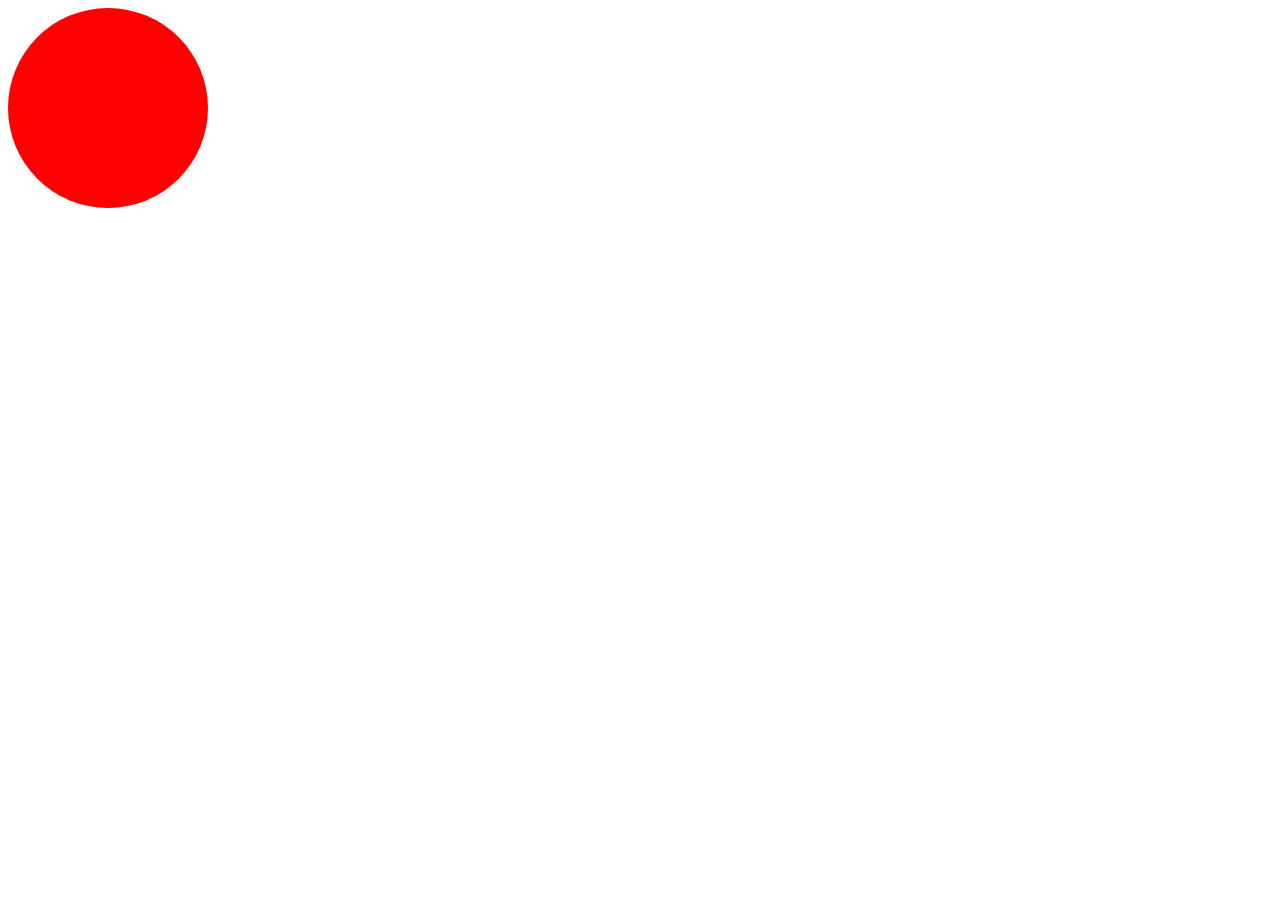
<file: j09/ex00/balloon.html>
<!doctype html>
<html lang="en">
    <head>
        <meta charset="UTF-8">
        <title>Balloon</title>
    </head>
    <body>
        <div id="balloon" style="height: 200px; width: 200px; background: red; border-radius: 360px;"></div>
        <script>
            const colors = ['red', 'green', 'blue']
            const balloon = document.getElementById('balloon')

            balloon.addEventListener('click', () => {
                const { style: { background, width, height } } = balloon

                balloon.style.background = colors[colors.indexOf(background) >= colors.length - 1 ?
                    0 : colors.indexOf(background) + 1]
                balloon.style.width = `${parseInt(width.slice(0, width.length - 2)) + 10 > 420 ?
                    200 : parseInt(width.slice(0, width.length - 2)) + 10}px`
                balloon.style.height = `${parseInt(height.slice(0, height.length - 2)) + 10 > 420 ?
                    200 : parseInt(width.slice(0, width.length - 2)) + 10}px`
            })

            balloon.addEventListener('mouseleave', () => {
                const { style: { background, width, height } } = balloon

                balloon.style.background = colors[colors.indexOf(background) - 1 < 0 ?
                    colors.length - 1 : colors.indexOf(background) - 1]
                balloon.style.width = `${parseInt(width.slice(0, width.length - 2)) <= 200 ?
                    200 : parseInt(width.slice(0, width.length - 2)) - 5}px`
                balloon.style.height = `${parseInt(height.slice(0, height.length - 2)) <= 200 ?
                    200 : parseInt(width.slice(0, width.length - 2)) - 5}px`
            })
        </script>
    </body>
</html>
</file>
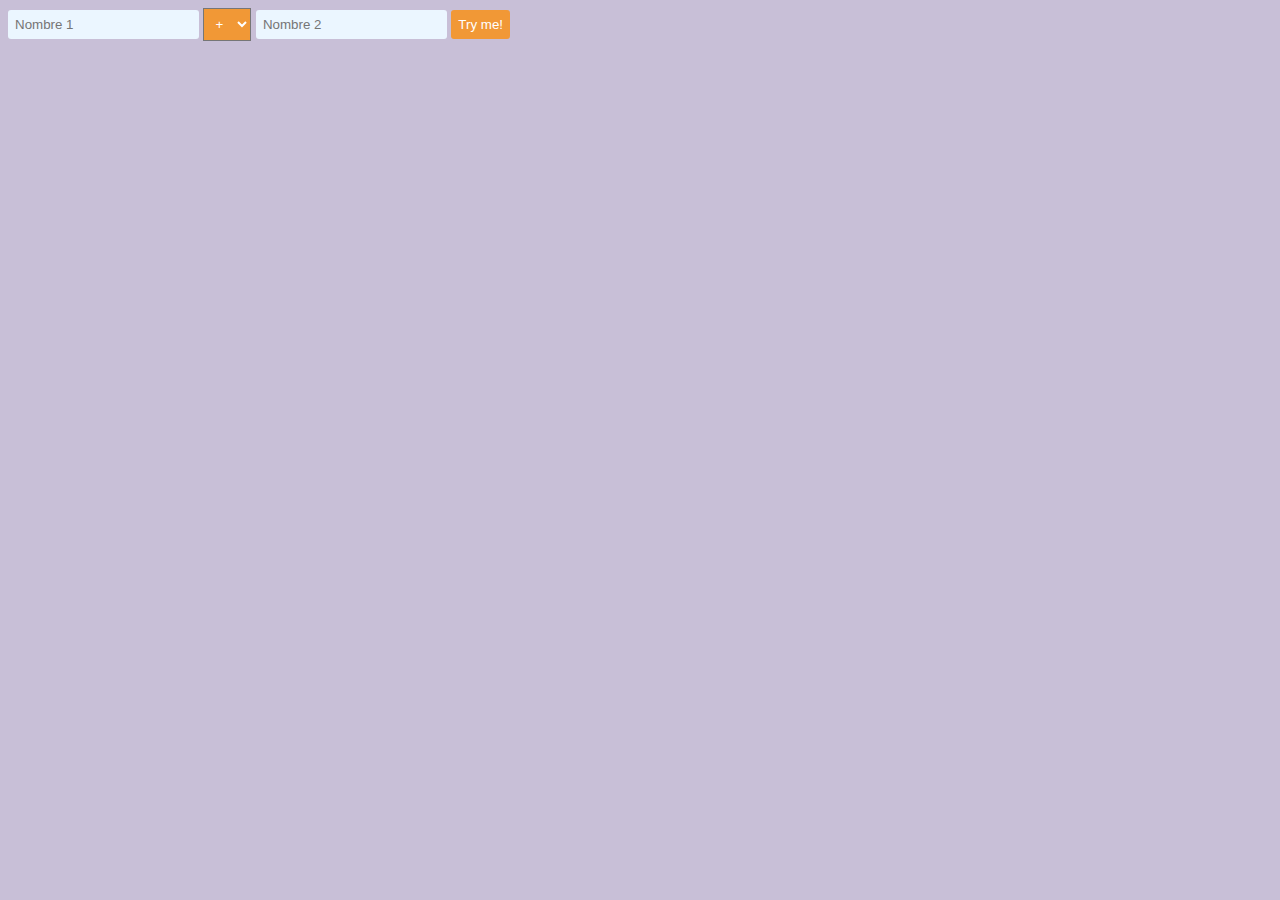
<file: j09/ex01/calc.html>
<!doctype html>
<html lang="en">
    <head>
        <meta charset="UTF-8">
        <title>Calculette</title>

        <style>
            body {
                font-family: -apple-system, BlinkMacSystemFont, Arial, sans-serif;
                background: rgb(200, 191, 215);
            }

            input:focus, select:focus {
                outline: none;
            }

            input[type="text"] {
                background: rgb(235, 246, 255);
                border: none;
                padding: 7px;
                border-radius: 3px;
            }

            input[type="submit"] {
                padding: 7px;
                background: rgb(241, 152, 54);
                color: #fff;
                border: none;
                border-radius: 3px;
                font-weight: 500;
            }

            select {
                padding: 7px;
                -webkit-appearance: listitem;
                background: rgb(241, 152, 54);
                color: #fff;
            }

            input[type="submit"]:focus, select:focus {
                background: rgb(244, 178, 98);
            }
        </style>
    </head>
    <body>
        <form id="calc">
            <input type="text" placeholder="Nombre 1" name="nbr1">
            <select name="op">
                <option value="+">+</option>
                <option value="-">-</option>
                <option value="*">*</option>
                <option value="/">/</option>
                <option value="%">%</option>
            </select>
            <input type="text" placeholder="Nombre 2" name="nbr2">
            <input type="submit" value="Try me!">
        </form>
        <script>
            const operations = {
                '+': (n1, n2) => n1 + n2,
                '-': (n1, n2) => n1 - n2,
                '*': (n1, n2) => n1 * n2,
                '/': (n1, n2) => n1 / n2,
                '%': (n1, n2) => n1 % n2,
            }

            document.getElementById('calc').addEventListener('submit', (event) => {
                event.preventDefault()
                const { target: [ { value: nbr1 }, { value: op }, { value: nbr2 } ] } = event
                const n1 = parseInt(nbr1)
                const n2 = parseInt(nbr2)

                if (isNaN(n1) || isNaN(n2) || n1 < 0 || n2 < 0) {
                    alert('Error :(')
                    return
                }

                if ((op === '%' || op === '/') && !n2) {
                    console.log("It’s over 9000!")
                    alert("It’s over 9000!")
                    return
                }

                const result = operations[op](n1, n2)
                console.log(result)
                alert(result)
            })

            setInterval(() => {
                alert('Please, use me...')
            }, 30000)
        </script>
    </body>
</html>
</file>
<file: j00/ex02/doft.css>
* {
	box-sizing: border-box; 
}

body {
	margin: 0;
	padding: 20px 200px;
	background: #505050;
}

#main {
	display: flex;
	min-height: calc(100vh - 40vh);
}

#main > article {
	flex: 1;
	background: #909090;
	border-radius: 8px;
	padding: 8px;
	box-shadow: 10px 10px 20px #000;
	max-width: 1130px;
	min-width: 1130px;
}

#main > aside {
	flex: 0 0 20vw;
	background: #909090;
	border-radius: 8px;
	margin: 0 50px;
	box-shadow: 10px 10px 20px #000;
	padding: 0 30px;
	max-width: 130px; 
	padding-bottom: 20px;
	max-height: 480px;
	min-height: 480px;
}

aside img {
	height: 70px;
	display: flex;
	flex-direction: column;
	margin-top: 20px;
}

#main > nav {
	order: -1;
	flex: 0 0 20vw;
	background: #909090;
	border-radius: 8px;
	margin: 0 50px;
	box-shadow: 10px 10px 20px #000;
	padding: 0 30px;
	max-width: 130px; 
	padding-bottom: 20px;
	max-height: 480px;
	min-height: 480px;
}

nav img {
	height: 70px;
	display: flex;
	flex-direction: column;
	margin-top: 20px;
}

header {
	background: #909090;
	height: 180px;
	border-radius: 8px;
	box-shadow: 10px 10px 20px #000;
	margin-bottom: 40px;
	max-width: 1600px;
	min-width: 1600px;
}

header .right {
	float: right;
}

.box {
	position: absolute;
	top: 900px;
	padding: 10px;
	left: 200px;
	background: rgb(167, 251, 150);
	height: 180px;
	width: 500px;
	border-radius: 8px;
	box-shadow: 10px 10px 20px #000;
}
</file>
<file: j00/ex03/responsive.css>
body {
	font-family: Arial, Helvetica, sans-serif;
}

.atom {
	margin-right: 0.1vw;
	margin-bottom: 0.1vw;
	padding: 0.1vw;
	border: 2px solid #000;
	font-size: 0.5vw;
}

.atom-desin {
	border-style: dashed;
}

.atom-synth {
	border-style: dotted;
}

.atom-none {
	border-color: #fff;
}

.atom-symbol {
	font-size: 0.7vw;
	margin: 0.7vw;
	display: flex;
	justify-content: center;
}

.atom-weight {
	display: flex;
	justify-content: flex-end;
}

.atom-green {
	background: #9ccc65;
	color: #fff;
}

.atom-blue {
	background: #64B5F6;
	color: #fff;
}

.atom-red {
	background: #e57373;
	color: #fff;
}

.atom-yellow {
	background: #fdd835;
	color: #fff;
}

.atom-brown {
	background: #8d6e63;
	color: #fff;
}

.atom-grey {
	background: #cfd8dc;
	color: #fff;
}

.atom-purple {
	background: #80deea;
	color: #fff;
}

.atom-teal {
	background: #80cbc4;
	color: #fff;
}

.atom-indigo {
	background: #7986cb;
	color: #fff;
}

.atom-rose {
	background: #f48fb1;
	color: #fff;
}

.banner {
	background: url(https://cdn.pixabay.com/photo/2017/01/18/10/43/banner-1989514_960_720.png);
	width: 100%;
	height: 100px;
	color: #fff;
	text-align: center;
	margin-bottom: 30px;
}

.banner h1 {
	margin-top: 0;
	padding-top: 30px;
}
</file>
